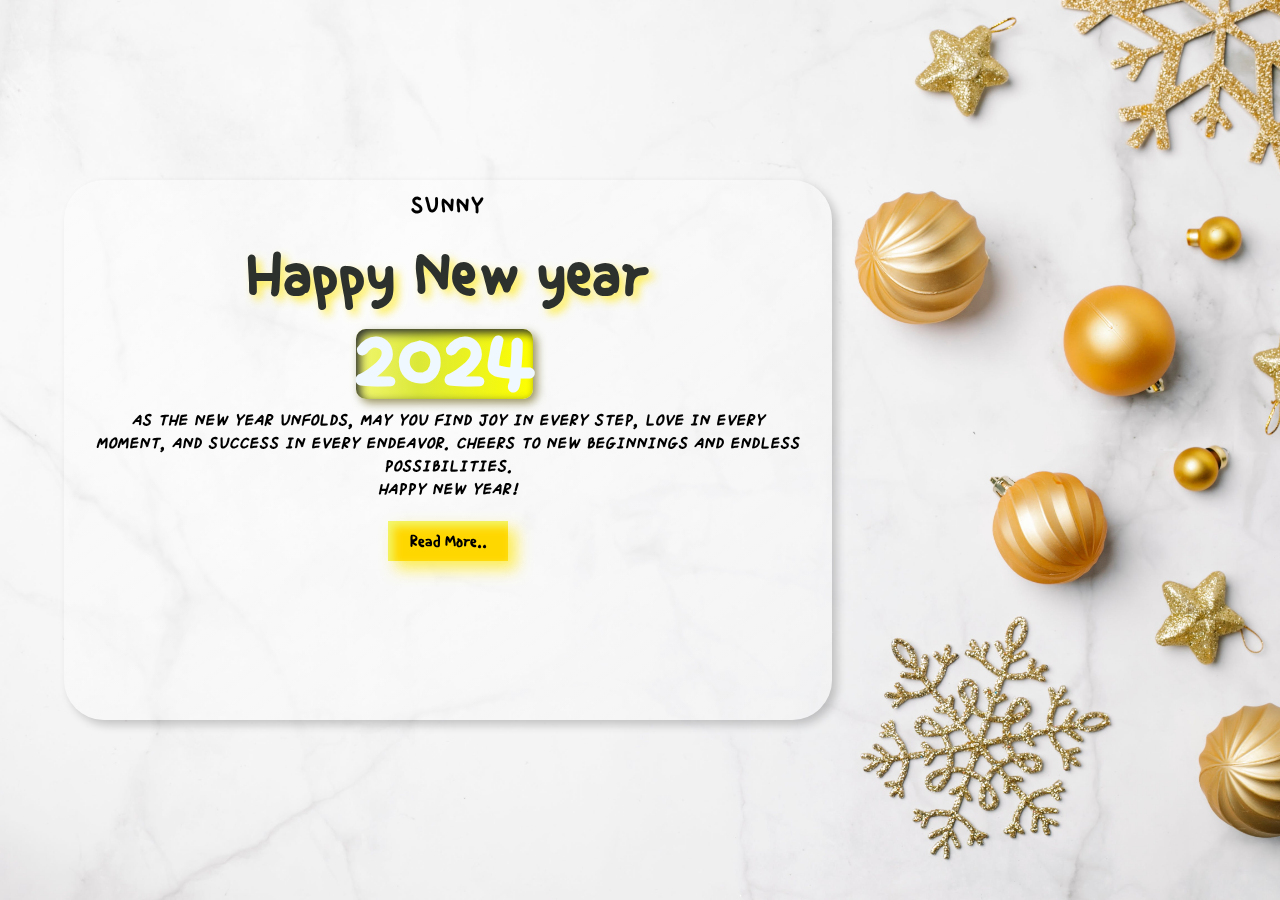
<file: index.html>
<!DOCTYPE html>
<html lang="en">

<head>
    <meta charset="UTF-8">
    <meta name="viewport" content="width=device-width, initial-scale=1.0">
    <title>Happy New Year</title>
    <link rel="stylesheet" href="newyearhome.css">
</head>

<body>
    <section class="container1">
        <div class="box">
            <div class="logo">
                <h1 class="sunny">Sunny</h1>
                <h1 class="newyear">Happy New year</h1>
                <h1 class="year">2024</h1>
                <p class="lines">As the new year unfolds, may you find joy in every step, love in every moment, and success in every endeavor. Cheers to new beginnings and endless possibilities.<br><b> Happy New Year!</b>
                </p>
                <a href="knowpage.html"><button class="btn">Read More..</button></a>
            </div>
        </div>
    </section>
</body>

</html>
</file>
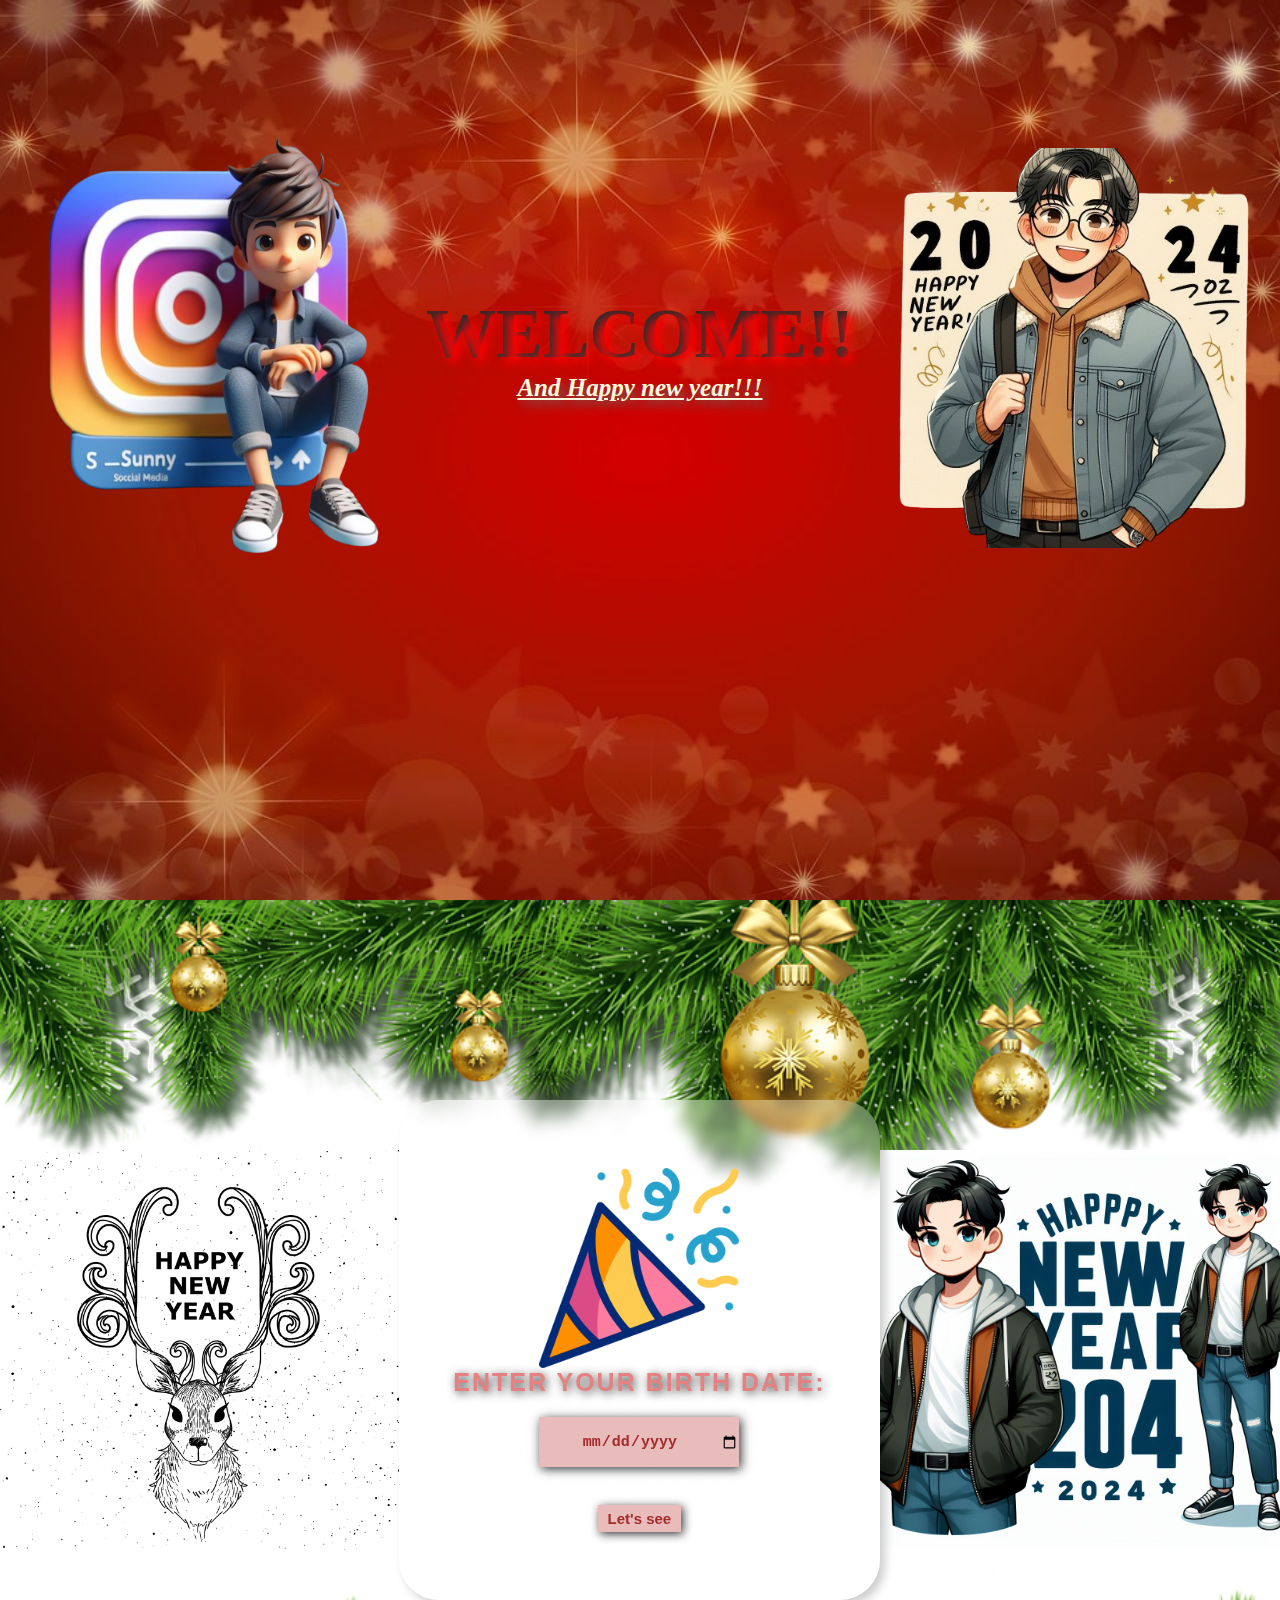
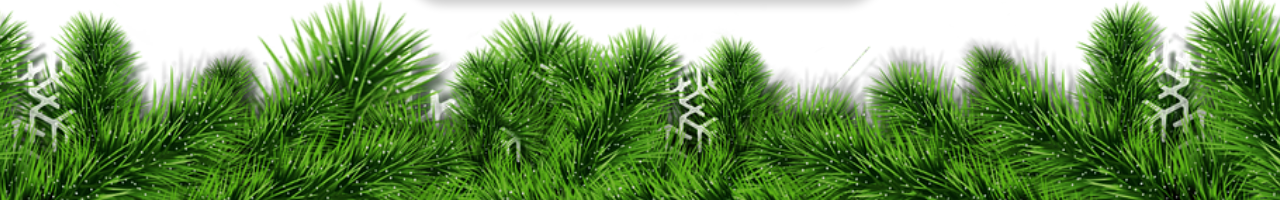
<file: knowpage.html>
<!DOCTYPE html>
<html lang="en">

<head>
    <meta charset="UTF-8">
    <meta name="viewport" content="width=device-width, initial-scale=1.0">
    <title>Welcome</title>
    <link rel="stylesheet" href="knowpage.css">
</head>

<body>
    <section class="container1">
        <div class="img">
            <img src="A1c2331ec-c2aa-4a39-bd50-db45658d54db-removebg-preview.png" alt="" style="width: 400px; height: 440px;">
            <div class="texthead">
                <h1 class="welcome">Welcome!!</h1>
                <h4 class="new">And Happy new year!!!</h4>
            </div>
            <img src="Bd000040a-d8bc-467c-b662-9cceb76a10c0-removebg-preview.png" alt="" style="width:400px; height: 400px;">
        </div>
    </section>
    <div class="container">
        <img src="postcard-1930692_1280.png" alt="" style="width: 400px; height: 400px;">
        <div class="card">
            <img src="confetti.png" alt="" style="width: 200px; height:200px;">
            <label for="birthdate">Enter Your Birth Date: <br></label>
            <input type="date" id="birthdate"><br>
            <button onclick="showRandomQuote()">Let's see</button>
        </div>
        <img src="C1d57f531-8c1f-4fd5-8eb3-08b23f3cb79d.jpeg" alt="" style="width: 400px; height: 400px;">
    </div>

    <script src="quote.js"></script>
</body>

</html>
</file>
<file: newyearhome.css>
@import url('https://fonts.googleapis.com/css2?family=Kalnia:wght@400;500;600;700&family=Playfair+Display:ital,wght@0,500;0,700;0,900;1,400;1,500;1,900&family=Roboto:wght@100&family=Rubik+Doodle+Shadow&family=Single+Day&family=Teko:wght@300&display=swap');
* {
    margin: 0;
    padding: 0;
    font-family: 'Single Day', sans-serif;
}

.container1 {
    background: url(pexels-laura-james-6101955.jpg)no-repeat;
    background-size: cover;
    background-position: centers;
    height: 100vh;
    width: 100%;
}

.box {
    display: flex;
    position: relative;
    width: 60%;
    justify-content: center;
    top: 20%;
    left: 5%;
    height: 60%;
    background: white;
    background: linear-gradient( to right bottom, rgba(255, 255, 255, 0.4), rgba(255, 255, 255, 0.2));
    backdrop-filter: blur(1px);
    z-index: 1;
    display: flex;
    justify-content: center;
    border-radius: 40px;
    box-shadow: 5px 5px 10px rgba(0, 0, 0, 0.2);
}

.box .logo {
    display: flex;
    padding: 10px 30px;
    text-align: center;
    flex-direction: column;
}

.box .logo .sunny {
    font-size: 25px;
    text-transform: uppercase;
    letter-spacing: 2px;
}

.box .logo .newyear {
    font-size: 70px;
    margin-top: 10px;
    color: #2d312d;
    text-shadow: 5px 5px 8px #fdeb42ea;
}

.box .logo .year {
    color: aliceblue;
    font-weight: bold;
    font-size: 100px;
    height: 70px;
    width: 25%;
    margin-left: 37%;
    display: flex;
    justify-content: center;
    align-items: center;
    text-align: center;
    margin-top: 10px;
    border-radius: 10px;
    background: rgb(242, 247, 113);
    background: linear-gradient(90deg, rgba(242, 247, 113, 1) 0%, rgba(219, 232, 56, 1) 35%, rgba(254, 255, 0, 1) 100%);
    box-shadow: 4px 4px 10px #2d312d inset, 4px 4px 10px #99935e;
}

.box .logo .lines {
    font-size: 18px;
    font-weight: 600;
    font-style: italic;
    margin-top: 10px;
    letter-spacing: 1px;
    text-transform: uppercase;
}

.box .logo button {
    width: 120px;
    height: 40px;
    font-size: 18px;
    border: none;
    margin-top: 20px;
    background-color: gold;
    cursor: pointer;
    outline: none;
    transition: all 0.3s ease;
    font-weight: 800;
    box-shadow: 5px 5px 10px rgba(242, 247, 113, 1) inset, 8px 8px 15px #fdeb42ea;
}

.box .logo button:hover {
    transform: scale(1.1) rotate(-1deg);
    background-color: darkgoldenrod;
    box-shadow: 5px 5px 10px #fdeb42ea inset, 8px 8px 15px rgba(242, 247, 113, 1);
}
</file>
<file: knowpage.css>
* {
    margin: 0;
    padding: 0;
}

.container1 {
    background: url(background-3018111_1280.jpg)no-repeat;
    background-size: cover;
    background-attachment: fixed;
    background-position: center;
    width: 100%;
    height: 100vh;
}

.container1 .img {
    display: flex;
    justify-content: space-evenly;
    align-items: center;
}

.container1 img {
    margin-top: 10%;
}

.container1 .img .texthead {
    justify-content: center;
    flex-direction: row;
    text-align: center;
    margin-top: 10%;
}

.container1 .img .texthead h1 {
    font-size: 70px;
    text-transform: uppercase;
    text-shadow: 5px 5px 10px red;
    background: -webkit-linear-gradient(#2c2727, #333);
    -webkit-background-clip: text;
    -webkit-text-fill-color: transparent;
}

.container1 .img .texthead h4 {
    font-size: 25px;
    font-style: italic;
    color: cornsilk;
    text-decoration: underline;
    text-shadow: 5px 5px 10px dimgray;
}


/*body {
    font-family: 'Arial', sans-serif;
    display: flex;
    align-items: center;
    justify-content: center;
    height: 100vh;
    margin: 0;
}
*/

.container {
    text-align: center;
    font-family: 'Arial', sans-serif;
    display: flex;
    align-items: center;
    justify-content: center;
    height: 100vh;
    margin: 0;
    background: url(new-year-1911483_1280.png)no-repeat;
    background-size: cover;
    background-position: center;
}

.container .card {
    width: 40%;
    height: 500px;
    overflow: hidden;
    background: greenyellow;
    text-align: left;
    display: flex;
    justify-content: center;
    align-items: center;
    flex-direction: column;
    background: linear-gradient( to right bottom, rgba(255, 255, 255, 0.4), rgba(255, 255, 255, 0.2));
    backdrop-filter: blur(5px);
    z-index: 1;
    border-radius: 40px;
    box-shadow: 5px 5px 10px rgba(0, 0, 0, 0.2);
}

.container .card label {
    color: #e78080;
    font-size: 25px;
    text-shadow: 2px 2px 10px #333;
    font-weight: 800;
    letter-spacing: 2px;
    text-transform: uppercase;
}

.container .card input {
    width: 200px;
    height: 50px;
    color: brown;
    text-align: center;
    font-size: 15px;
    font-weight: 800;
    box-shadow: 2px 2px 10px #333;
    border: none;
    margin-top: 20px;
    background-color: #e9bcbc;
    cursor: pointer;
}

button {
    margin-top: 10px;
    padding: 5px 10px;
    cursor: pointer;
    color: brown;
    text-align: center;
    font-size: 15px;
    font-weight: 800;
    box-shadow: 2px 2px 10px #333;
    border: none;
    margin-top: 20px;
    background-color: #e9bcbc;
    cursor: pointer;
    outline: none;
    transition: all 0.3s ease;
}

button:hover {
    transform: scale(1.1) rotate(-1deg);
    background-color: #e78080;
    box-shadow: 5px 5px 10px #e5e5e5 inset, 8px 8px 15px rgb(247, 113, 240);
}
</file>
